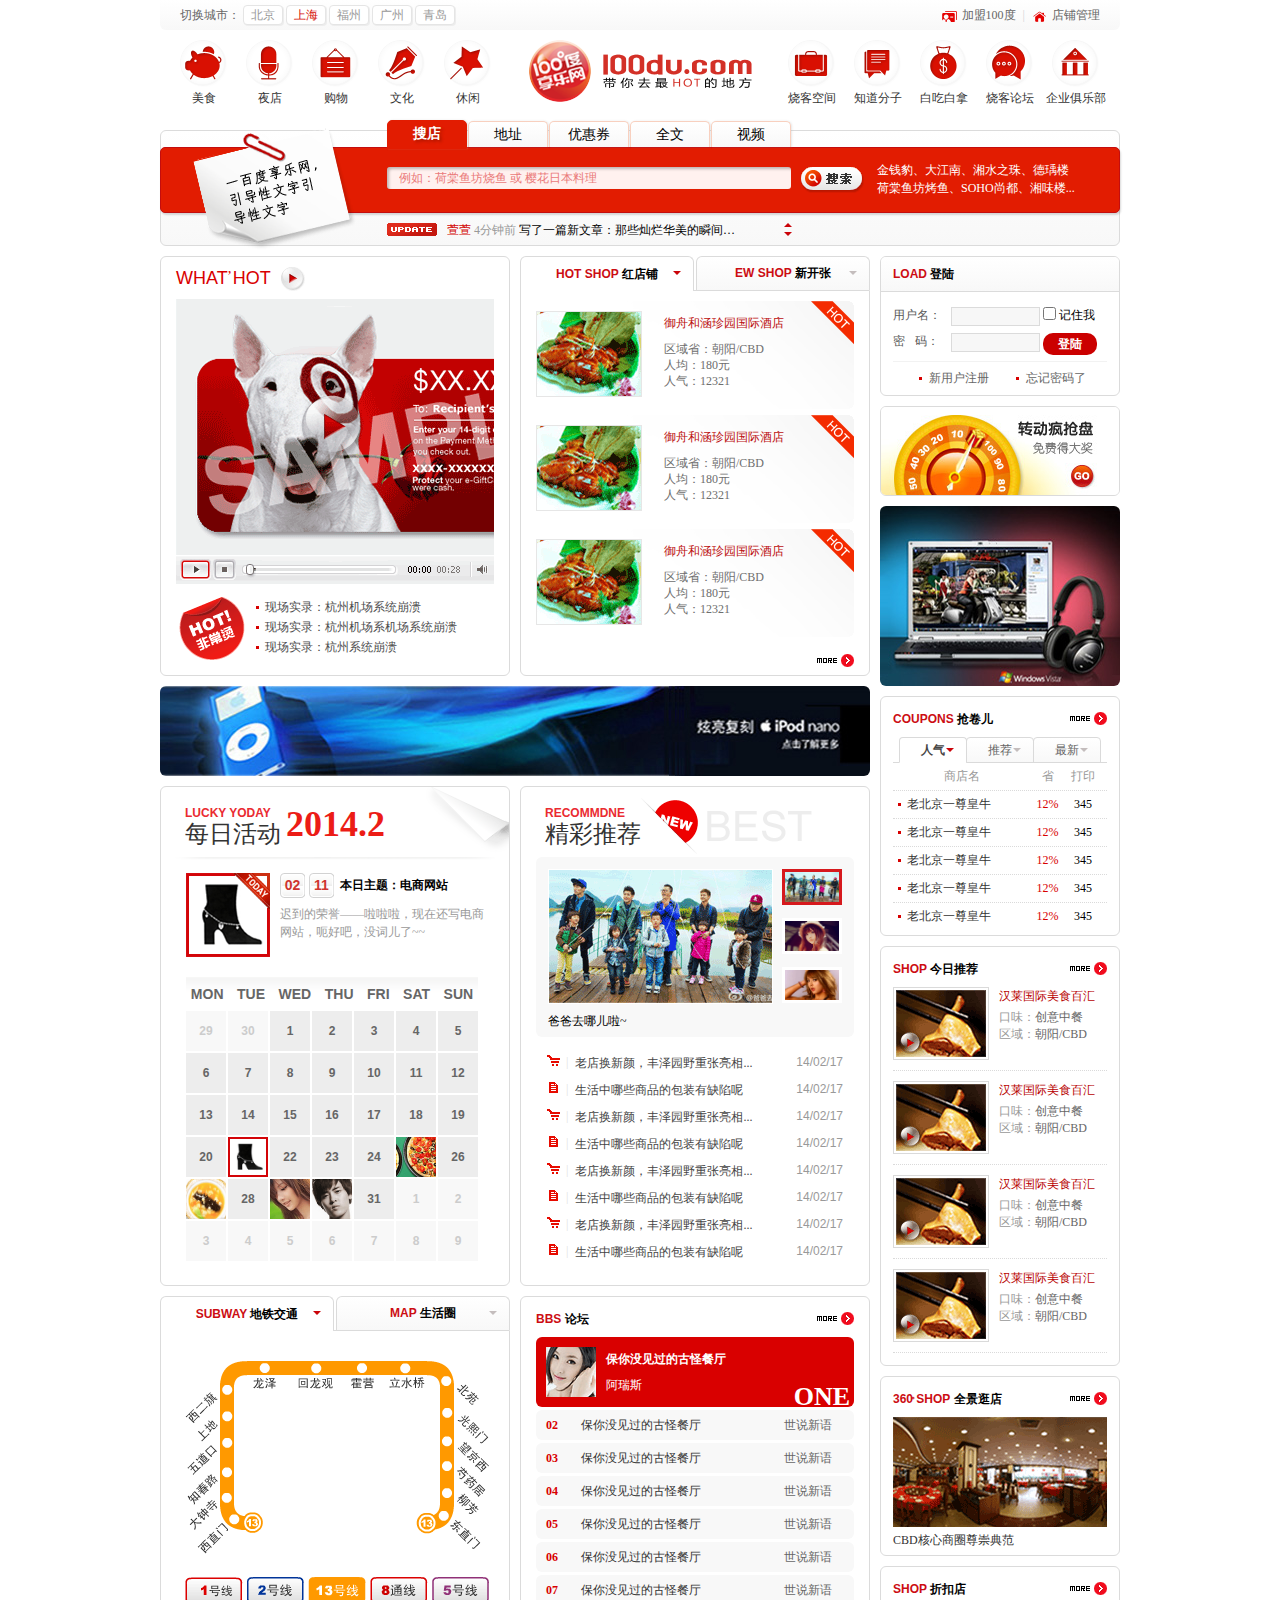
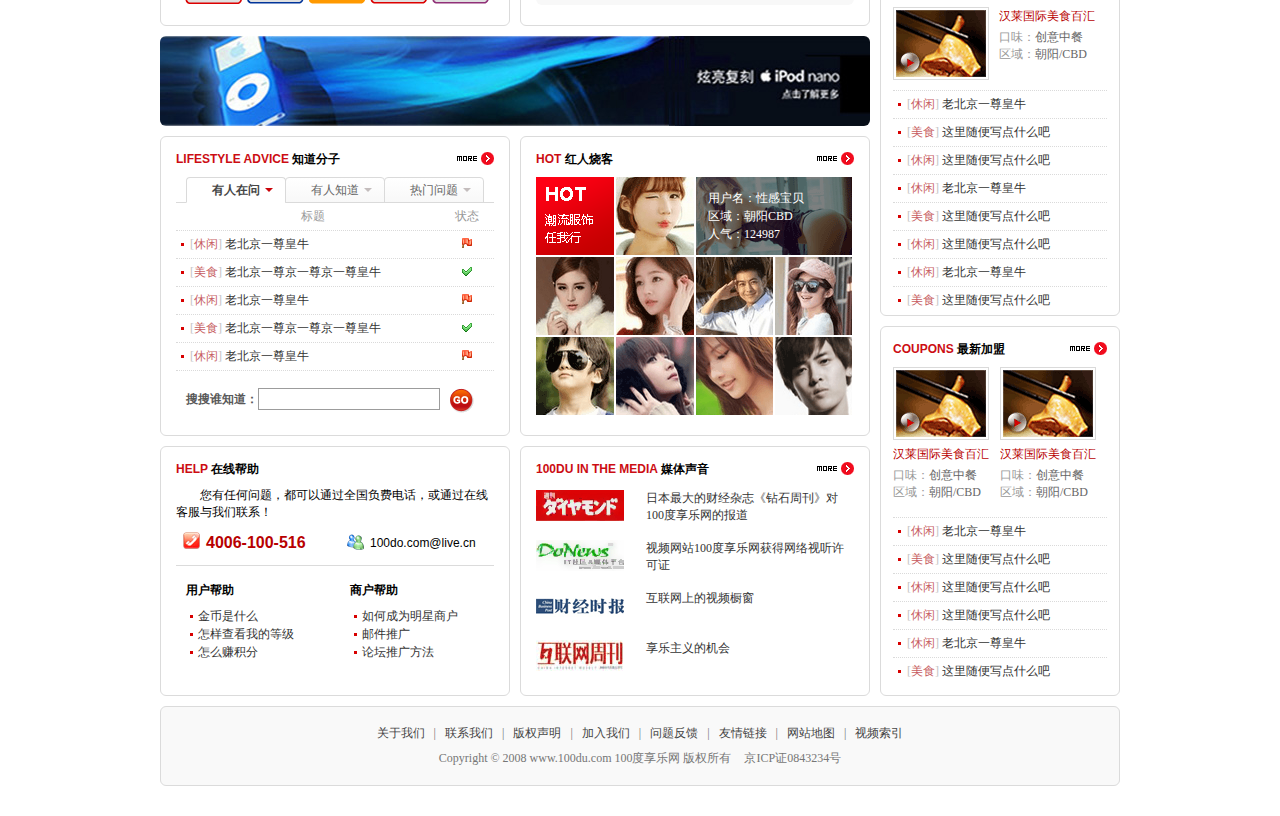
<file: index.html>
<!DOCTYPE HTML>
<html>
<head>
<meta charset="utf-8">
<link href="css/style.css" rel="stylesheet" />
<link href="img/100du.ico" rel="shortcut icon" />
<script src="js/jquery-1.11.0.min.js"></script>
<script src="js/tween.js"></script>
<script src="js/100du.js"></script>
</head>
<body>

<div id="header" class="gradient">
	<p class="city">
		切换城市：
		<a href="#">北京</a>
		<a href="#" class="active">上海</a>
		<a href="#">福州</a>
		<a href="#">广州</a>
		<a href="#">青岛</a>
	</p>
	<p class="link">
		<a href="#" class="ico1">加盟100度</a> |
		<a href="#" class="ico2">店铺管理</a>
	</p>
</div>

<div id="nav">
	<ul class="nav_1">
		<li><a class="bg1" href="#">美食</a></li>
		<li><a class="bg2" href="#">夜店</a></li>
		<li><a class="bg3" href="#">购物</a></li>
		<li><a class="bg4" href="#">文化</a></li>
		<li><a class="bg5" href="#">休闲</a></li>
	</ul>
	<h1 title="带你去最HOT的地方"><a href="#"><img src="img/logo.png" alt="100度享乐网" /></a></h1>
	<ul class="nav_2">
		<li><a class="bg6" href="#">烧客空间</a></li>
		<li><a class="bg7" href="#">知道分子</a></li>
		<li><a class="bg8" href="#">白吃白拿</a></li>
		<li><a class="bg9" href="#">烧客论坛</a></li>
		<li><a class="bg10" href="#">企业俱乐部</a></li>
	</ul>
</div>

<div id="search" class="gradient">

	<div class="bar">
		<ul class="menu" id="menu">
			<li class="active">搜店</li>
			<li class="gradient">地址</li>
			<li class="gradient">优惠券</li>
			<li class="gradient">全文</li>
			<li class="gradient">视频</li>
		</ul>
	</div>
	<div class="form">
		<form action="#">
			<input class="text" type="text" value="例如：……" />
			<input class="btn" type="submit" value="" />
		</form>
	</div>

	<p class="key_text"><a href="#">金钱豹</a>、<a href="#">大江南</a>、<a href="#">湘水之珠</a>、<a href="#">德瑀楼</a>
<a href="#">荷棠鱼坊烤鱼</a>、<a href="#">SOHO尚都</a>、<a href="#">湘味楼</a>...</p>

	<div class="img"></div>

	<div class="update">
		<div class="wrap">
			<ul>
				<!--<li><a href="#"><strong>萱萱</strong> <span>5分钟前</span> 写了一篇新文章：那些灿烂华美的瞬间…</a></li>-->
			</ul>
		</div>
		<a id="updateUpBtn" href="javascript:;" class="triangle_up"></a>
		<a id="updateDownBtn" href="javascript:;" class="triangle_down_red"></a>
	</div>
</div>

<div class="content clear">

	<div class="main fl">

		<div class="main_wrap clear">

			<div class="section fl">
				<h2 class="video_title">WHAT<sup>,</sup> HOT</h2>
				<div class="video"><img src="img/play_bg.gif" /></div>
				<ul class="video_list">
					<li><a href="#">现场实录：杭州机场系统崩溃</a></li>
					<li><a href="#">现场实录：杭州机场系机场系统崩溃</a></li>
					<li><a href="#">现场实录：杭州系统崩溃</a></li>
				</ul>
			</div>
		
			<div class="options fr">
				<ul class="nav tabNav1">
					<li class="active fl">
						<strong>HOT SHOP <span>红店铺</span></strong>
						<a href="javascript:;" class="triangle_down_red"></a>
					</li>
					<li class="gradient fr">
						<strong>EW SHOP <span>新开张</span></strong>
						<a href="javascript:;" class="triangle_down_gray"></a>
					</li>
				</ul>
				<div class="con">
				
					<div class="hot_list">
						<ul class="tabCon1">
							<li>
								<div class="img"><a href="#"><img src="img/content/hot_list_pic1.gif" alt="内容图片" /></a></div>
								<div class="text">
									<h3><a href="#">御舟和涵珍园国际酒店</a></h3>
									<p>
										区域省：朝阳/CBD<br />
										人均：180元<br />
										人气：12321
									</p>
								</div>
							</li>
							<li>
								<div class="img"><a href="#"><img src="img/content/hot_list_pic1.gif" alt="内容图片" /></a></div>
								<div class="text">
									<h3><a href="#">御舟和涵珍园国际酒店</a></h3>
									<p>
										区域省：朝阳/CBD<br />
										人均：180元<br />
										人气：12321
									</p>
								</div>
							</li>
							<li>
								<div class="img"><a href="#"><img src="img/content/hot_list_pic1.gif" alt="内容图片" /></a></div>
								<div class="text">
									<h3><a href="#">御舟和涵珍园国际酒店</a></h3>
									<p>
										区域省：朝阳/CBD<br />
										人均：180元<br />
										人气：12321
									</p>
								</div>
							</li>
						</ul>
						<ul class="tabCon1">
							<li>
								<div class="img"><a href="#"><img src="img/content/hot_list_pic2.gif" alt="内容图片" /></a></div>
								<div class="text">
									<h3><a href="#">朝阳和涵珍园</a></h3>
									<p>
										区域省：朝阳/CBD<br />
										人均：180元<br />
										人气：12321
									</p>
								</div>
							</li>
							<li>
								<div class="img"><a href="#"><img src="img/content/hot_list_pic2.gif" alt="内容图片" /></a></div>
								<div class="text">
									<h3><a href="#">朝阳和涵珍园</a></h3>
									<p>
										区域省：朝阳/CBD<br />
										人均：180元<br />
										人气：12321
									</p>
								</div>
							</li>
							<li>
								<div class="img"><a href="#"><img src="img/content/hot_list_pic2.gif" alt="内容图片" /></a></div>
								<div class="text">
									<h3><a href="#">朝阳和涵珍园</a></h3>
									<p>
										区域省：朝阳/CBD<br />
										人均：180元<br />
										人气：12321
									</p>
								</div>
							</li>
						</ul>
						<a class="more" href="#" title="更多"><img src="img/more.gif" alt="更多" /></a>
					</div>
				</div>
			</div>
		
		</div>
		
		<div class="main_ad"><a href="#"><img src="img/ad/ad1.jpg" /></a></div>
		
		<div class="main_wrap clear">
			
			<div class="activity">
				
				<h2 class="new_title">
					<strong>LUCKY YODAY</strong>
					<span>每日活动</span>
					<em>2014.2</em>
				</h2>
				
				<div class="con">
					<div class="info clear">
						<div class="img">
							<span class="mask"></span>
							<img src="img/content/today1.gif" alt="内容" />
						</div>
						<div class="text">
							<h3>
								<em>02</em>
								<em>11</em>
								<span>本日主题：电商网站</span>
							</h3>
							<p>迟到的荣誉——啦啦啦，现在还写电商网站，呃好吧，没词儿了~~</p>
						</div>
					</div>
					<div class="calendar">
						<h3>
							<span>MON</span>
							<span>TUE</span>
							<span>WED</span>
							<span>THU</span>
							<span>FRI</span>
							<span>SAT</span>
							<span>SUN</span>
						</h3>
						<ol>
							<li class="normal">29</li>
							<li class="normal">30</li>
							<li>1</li>
							<li>2</li>
							<li>3</li>
							<li>4</li>
							<li>5</li>
							<li>6</li>
							<li>7</li>
							<li>8</li>
							<li>9</li>
							<li>10</li>
							<li>11</li>
							<li>12</li>
							<li>13</li>
							<li>14</li>
							<li>15</li>
							<li>16</li>
							<li>17</li>
							<li>18</li>
							<li>19</li>
							<li>20</li>
							<li>21<img class="active" src="img/content/today1.gif" alt="" /></li>
							<li>22</li>
							<li>23</li>
							<li>24</li>
							<li>25<img class="img" info="迟到的荣誉——啦啦啦，现在还写电商网站，呃好吧，没词儿了~~" src="img/content/today2.gif" alt="" /></li>
							<li>26</li>
							<li>27<img class="img" info="这似乎是海参配燕窝，好味道~" src="img/content/hot_list_pic2.gif" alt="" /></li>
							<li>28</li>
							<li>29<img class="img" info="气质美女，陪谁去过明天的情人节？" src="img/content/hot10.gif" alt="" /></li>
							<li>30<img class="img" info="帅哥是谁？陪谁去过情人节？" src="img/content/hot11.gif" alt="" /></li>
							<li>31</li>
							<li class="normal">1</li>
							<li class="normal">2</li>
							<li class="normal">3</li>
							<li class="normal">4</li>
							<li class="normal">5</li>
							<li class="normal">6</li>
							<li class="normal">7</li>
							<li class="normal">8</li>
							<li class="normal">9</li>
						</ol>
						
						<div class="today_info">
							<img src="img/content/today2.gif" alt="" />
							<div class="text">
								<h4><strong>SAT</strong> 本日主题</h4>
								<p>迟到的荣誉——啦啦啦，现在还写电商网站，呃好吧，没词儿了~~</p>
							</div>
							<span></span>
						</div>
					</div>
				</div>
				
			</div>
		
			<div class="recommend">
				
				<h2 class="new_title">
					<strong>RECOMMDNE</strong>
					<span>精彩推荐</span>
				</h2>
				
				<div class="pic" id="fade">
					<ul>
						<li><a href="#/"><img src="img/content/img1.gif" /></a></li>
						<li><a href="#/#curriculum"><img src="img/content/img2.gif" /></a></li>
						<li><a href="#/#about"><img src="img/content/img3.gif" /></a></li>
					</ul>
					<ol>
						<li class="active"><a href="javascript:;"><img src="img/content/img1.gif" /></a></li>
						<li><a href="javascript:;"><img src="img/content/img2.gif" /></a></li>
						<li><a href="javascript:;"><img src="img/content/img3.gif" /></a></li>
					</ol>
					<p>爸爸去哪儿啦~</p>
				</div>
			
				<ul class="list">
					<li>
						<em><img src="img/content/recommend_list_ico1.gif" /> |</em>
						<a href="#">老店换新颜，丰泽园野重张亮相...</a>
						<span>14/02/17</span>
					</li>
					<li>
						<em><img src="img/content/recommend_list_ico2.gif" /> |</em>
						<a href="#">生活中哪些商品的包装有缺陷呢</a>
						<span>14/02/17</span>
					</li>
					<li>
						<em><img src="img/content/recommend_list_ico1.gif" /> |</em>
						<a href="#">老店换新颜，丰泽园野重张亮相...</a>
						<span>14/02/17</span>
					</li>
					<li>
						<em><img src="img/content/recommend_list_ico2.gif" /> |</em>
						<a href="#">生活中哪些商品的包装有缺陷呢</a>
						<span>14/02/17</span>
					</li>
					<li>
						<em><img src="img/content/recommend_list_ico1.gif" /> |</em>
						<a href="#">老店换新颜，丰泽园野重张亮相...</a>
						<span>14/02/17</span>
					</li>
					<li>
						<em><img src="img/content/recommend_list_ico2.gif" /> |</em>
						<a href="#">生活中哪些商品的包装有缺陷呢</a>
						<span>14/02/17</span>
					</li>
					<li>
						<em><img src="img/content/recommend_list_ico1.gif" /> |</em>
						<a href="#">老店换新颜，丰泽园野重张亮相...</a>
						<span>14/02/17</span>
					</li>
					<li>
						<em><img src="img/content/recommend_list_ico2.gif" /> |</em>
						<a href="#">生活中哪些商品的包装有缺陷呢</a>
						<span>14/02/17</span>
					</li>
				</ul>
			
			</div>
		
		</div>
		
		<div class="main_wrap clear">
	
			<div class="options fl">
				<ul class="nav tabNav2">
					<li class="active fl">
						<strong>SUBWAY <span>地铁交通</span></strong>
						<a href="javascript:;" class="triangle_down_red"></a>
					</li>
					<li class="gradient fr">
						<strong>MAP <span>生活圈</span></strong>
						<a href="javascript:;" class="triangle_down_gray"></a>
					</li>
				</ul>
				<div class="con">
					<img class="tabCon2" src="img/content/123.gif" />
					<img class="tabCon2" src="img/content/456.jpg" />
				</div>
			</div>
		
			<div class="section fr">
				<div class="bbs">
					<h2 class="main_title">
						<strong>BBS <span>论坛</span></strong>
						<a href="#" title="更多"><img src="img/more.gif" alt="更多" /></a>
					</h2>
					<ol>
						<li class="active">
							<strong>01</strong>
							<img src="img/content/bbs_img1.gif" alt="" />
							<a href="#">保你没见过的古怪餐厅</a>
							<span>阿瑞斯</span>
							<em>ONE</em>
							<b>世说新语</b>
						</li>
						<li>
							<strong>02</strong>
							<img src="img/content/bbs_img1.gif" alt="" />
							<a href="#">保你没见过的古怪餐厅</a>
							<span>阿瑞斯</span>
							<em>TWO</em>
							<b>世说新语</b>
						</li>
						<li>
							<strong>03</strong>
							<img src="img/content/bbs_img1.gif" alt="" />
							<a href="#">保你没见过的古怪餐厅</a>
							<span>阿瑞斯</span>
							<em>THREE</em>
							<b>世说新语</b>
						</li>
						<li>
							<strong>04</strong>
							<img src="img/content/bbs_img1.gif" alt="" />
							<a href="#">保你没见过的古怪餐厅</a>
							<span>阿瑞斯</span>
							<em>FOUR</em>
							<b>世说新语</b>
						</li>
						<li>
							<strong>05</strong>
							<img src="img/content/bbs_img1.gif" alt="" />
							<a href="#">保你没见过的古怪餐厅</a>
							<span>阿瑞斯</span>
							<em>FIVE</em>
							<b>世说新语</b>
						</li>
						<li>
							<strong>06</strong>
							<img src="img/content/bbs_img1.gif" alt="" />
							<a href="#">保你没见过的古怪餐厅</a>
							<span>阿瑞斯</span>
							<em>SIX</em>
							<b>世说新语</b>
						</li>
						<li>
							<strong>07</strong>
							<img src="img/content/bbs_img1.gif" alt="" />
							<a href="#">保你没见过的古怪餐厅</a>
							<span>阿瑞斯</span>
							<em>SEVENT</em>
							<b>世说新语</b>
						</li>
					</ol>
				</div>
			</div>
		
		</div>
		
		<div class="main_ad"><a href="#"><img src="img/ad/ad1.jpg" /></a></div>
		
		<div class="main_wrap clear">
	
			<div class="section fl">
				<h2 class="main_title">
					<strong>LIFESTYLE ADVICE <span>知道分子</span></strong>
					<a href="#" title="更多"><img src="img/more.gif" alt="更多" /></a>
				</h2>
				
				<div class="tab">
					<ul class="tabNav3">
						<li class="active">
							有人在问
							<a href="javascript:;" class="triangle_down_red"></a>
						</li>
						<li class="gradient">
							有人知道
							<a href="javascript:;" class="triangle_down_gray"></a>
						</li>
						<li class="gradient">
							热门问题
							<a href="javascript:;" class="triangle_down_gray"></a>
						</li>
					</ul>
				</div>
				
				<ul class="list_section tabCon3">
					<li class="title">
						<span class="col1">标题</span>
						<span class="col2">状态</span>
					</li>
					<li>
						<span class="col1">
							<a href="#"><em>[<span>休闲</span>]</em> 老北京一尊皇牛</a>
						</span>
						<span class="col2"><img src="img/ico1.gif" alt="" /></span>
					</li>
					<li>
						<span class="col1">
							<a href="#"><em>[<span>美食</span>]</em> 老北京一尊京一尊京一尊皇牛</a>
						</span>
						<span class="col2"><img src="img/ico2.gif" alt="" /></span>
					</li>
					<li>
						<span class="col1">
							<a href="#"><em>[<span>休闲</span>]</em> 老北京一尊皇牛</a>
						</span>
						<span class="col2"><img src="img/ico1.gif" alt="" /></span>
					</li>
					<li>
						<span class="col1">
							<a href="#"><em>[<span>美食</span>]</em> 老北京一尊京一尊京一尊皇牛</a>
						</span>
						<span class="col2"><img src="img/ico2.gif" alt="" /></span>
					</li>
					<li>
						<span class="col1">
							<a href="#"><em>[<span>休闲</span>]</em> 老北京一尊皇牛</a>
						</span>
						<span class="col2"><img src="img/ico1.gif" alt="" /></span>
					</li>
				</ul>
				<ul class="list_section tabCon3">
					<li class="title">
						<span class="col1">标题</span>
						<span class="col2">状态</span>
					</li>
					<li>
						<span class="col1">
							<a href="#"><em>[<span>休闲</span>]</em> 一尊皇牛老北京</a>
						</span>
						<span class="col2"><img src="img/ico1.gif" alt="" /></span>
					</li>
					<li>
						<span class="col1">
							<a href="#"><em>[<span>美食</span>]</em> 老北京一尊京一尊京一尊皇牛</a>
						</span>
						<span class="col2"><img src="img/ico2.gif" alt="" /></span>
					</li>
					<li>
						<span class="col1">
							<a href="#"><em>[<span>休闲</span>]</em> 一尊皇牛老北京</a>
						</span>
						<span class="col2"><img src="img/ico1.gif" alt="" /></span>
					</li>
					<li>
						<span class="col1">
							<a href="#"><em>[<span>美食</span>]</em> 老北京一尊京一尊京一尊皇牛</a>
						</span>
						<span class="col2"><img src="img/ico2.gif" alt="" /></span>
					</li>
					<li>
						<span class="col1">
							<a href="#"><em>[<span>休闲</span>]</em> 一尊皇牛老北京</a>
						</span>
						<span class="col2"><img src="img/ico1.gif" alt="" /></span>
					</li>
				</ul>
				<ul class="list_section tabCon3">
					<li class="title">
						<span class="col1">标题</span>
						<span class="col2">状态</span>
					</li>
					<li>
						<span class="col1">
							<a href="#"><em>[<span>休闲</span>]</em> 皇牛一尊老北京</a>
						</span>
						<span class="col2"><img src="img/ico1.gif" alt="" /></span>
					</li>
					<li>
						<span class="col1">
							<a href="#"><em>[<span>美食</span>]</em> 皇牛一尊老北京</a>
						</span>
						<span class="col2"><img src="img/ico2.gif" alt="" /></span>
					</li>
					<li>
						<span class="col1">
							<a href="#"><em>[<span>休闲</span>]</em> 皇牛一尊老北京</a>
						</span>
						<span class="col2"><img src="img/ico1.gif" alt="" /></span>
					</li>
					<li>
						<span class="col1">
							<a href="#"><em>[<span>美食</span>]</em> 皇牛一尊老北京</a>
						</span>
						<span class="col2"><img src="img/ico2.gif" alt="" /></span>
					</li>
					<li>
						<span class="col1">
							<a href="#"><em>[<span>休闲</span>]</em> 老北京一尊皇牛</a>
						</span>
						<span class="col2"><img src="img/ico1.gif" alt="" /></span>
					</li>
				</ul>
				
				<div class="soso">
					<form action="#">
						<strong>搜搜谁知道：</strong>
						<input class="text" type="text" />
						<input class="btn" type="submit" value="" />
					</form>
				</div>
				
			</div>
		
			<div class="section fr">
				<h2 class="main_title">
					<strong>HOT <span>红人烧客</span></strong>
					<a href="#" title="更多"><img src="img/more.gif" alt="更多" /></a>
				</h2>
				<div class="hot_area">
					<ul>
						<li><img src="img/content/hot1.gif" alt="" /></li>
						<li><img src="img/content/hot2.gif" alt="" /></li>
						<li class="area1">
							<p>
								用户名：性感宝贝<br />
								区域：朝阳CBD<br />
								人气：124987
							</p>
							<img src="img/content/hot3.gif" alt="" />
						</li>
						<li><img src="img/content/hot4.gif" alt="" /></li>
						<li><img src="img/content/hot5.gif" alt="" /></li>
						<li class="area2"><img src="img/content/hot6.gif" alt="" /></li>
						<li class="area2"><img src="img/content/hot7.gif" alt="" /></li>
						<li><img src="img/content/hot8.gif" alt="" /></li>
						<li><img src="img/content/hot9.gif" alt="" /></li>
						<li class="area2"><img src="img/content/hot10.gif" alt="" /></li>
						<li class="area2"><img src="img/content/hot11.gif" alt="" /></li>
					</ul>
				</div>
			</div>
		
		</div>
		
		<div class="main_wrap clear">
	
			<div class="section fl">
				<h2 class="main_title">
					<strong>HELP <span>在线帮助</span></strong>
				</h2>
				<div class="help">
					<p>您有任何问题，都可以通过全国负费电话，或通过在线客服与我们联系！</p>
					<ul>
						<li class="phone fl">4006-100-516</li>
						<li class="msn fr">100do.com@live.cn</li>
					</ul>
					<dl class="fl">
						<dt>用户帮助</dt>
						<dd><a href="#">金币是什么</a></dd>
						<dd><a href="#">怎样查看我的等级</a></dd>
						<dd><a href="#">怎么赚积分</a></dd>
					</dl>
					<dl class="fr">
						<dt>商户帮助</dt>
						<dd><a href="#">如何成为明星商户</a></dd>
						<dd><a href="#">邮件推广</a></dd>
						<dd><a href="#">论坛推广方法</a></dd>
					</dl>
				</div>
			</div>
		
			<div class="section fr">
				<h2 class="main_title">
					<strong>100DU IN THE MEDIA <span>媒体声音</span></strong>
					<a href="#" title="更多"><img src="img/more.gif" alt="更多" /></a>
				</h2>
				<ul class="media">
					<li>
						<a href="#"><img src="img/content/media1.gif" alt="1" /></a>
						<p>日本最大的财经杂志《钻石周刊》对100度享乐网的报道</p>
					</li>
					<li>
						<a href="#"><img src="img/content/media2.gif" alt="2" /></a>
						<p>视频网站100度享乐网获得网络视听许可证</p>
					</li>
					<li>
						<a href="#"><img src="img/content/media3.gif" alt="3" /></a>
						<p>互联网上的视频橱窗</p>
					</li>
					<li>
						<a href="#"><img src="img/content/media4.gif" alt="4" /></a>
						<p>享乐主义的机会</p>
					</li>
				</ul>
			</div>
		
		</div>
	
	</div>
	
	<div class="side fr">

		<div class="login">
			<h2 class="gradient"><em>LOAD </em>登陆</h2>
			<div class="form">
				<form action="#">
				<ul>
					<li>
						<span>用户名：</span>
						<input class="text" type="text" />
						<label>
							<input type="checkbox" />
							<strong>记住我</strong>
						</label>
					</li>
					<li>
						<span>密 码：</span>
						<input class="text" type="password" />
						<input class="btn" type="submit" value="登陆" />
					</li>
				</ul>
				</form>
			</div>
			<p>
				<a href="#">新用户注册</a>
				<a href="#">忘记密码了</a>
			</p>
		</div>
		
		<div class="ad_border"><a href="#"><img src="img/ad/ad2.jpg" /></a></div>

		<div class="side_ad"><a href="#"><img src="img/ad/ad3.jpg" /></a></div>
		
		<div class="side_section">
			<h2 class="main_title">
				<strong>COUPONS <span>抢卷儿</span></strong>
				<a href="#" title="更多"><img src="img/more.gif" alt="更多" /></a>
			</h2>
			
			<div class="wrap_section1">	
				<div class="tab">
					<ul class="tabNav4">
						<li class="active">
							人气
							<a href="javascript:;" class="triangle_down_red"></a>
						</li>
						<li class="gradient">
							推荐
							<a href="javascript:;" class="triangle_down_gray"></a>
						</li>
						<li class="gradient">
							最新
							<a href="javascript:;" class="triangle_down_gray"></a>
						</li>
					</ul>
				</div>
				<ul class="list_section tabCon4">
					<li class="title">
						<span class="col1">商店名</span>
						<span class="col2">省</span>
						<span class="col3">打印</span>
					</li>
					<li>
						<span class="col1"><a href="#">老北京一尊皇牛</a></span>
						<span class="col2 color">12%</span>
						<span class="col3">345</span>
					</li>
					<li>
						<span class="col1"><a href="#">老北京一尊皇牛</a></span>
						<span class="col2 color">12%</span>
						<span class="col3">345</span>
					</li>
					<li>
						<span class="col1"><a href="#">老北京一尊皇牛</a></span>
						<span class="col2 color">12%</span>
						<span class="col3">345</span>
					</li>
					<li>
						<span class="col1"><a href="#">老北京一尊皇牛</a></span>
						<span class="col2 color">12%</span>
						<span class="col3">345</span>
					</li>
					<li>
						<span class="col1"><a href="#">老北京一尊皇牛</a></span>
						<span class="col2 color">12%</span>
						<span class="col3">345</span>
					</li>
				</ul>
				<ul class="list_section tabCon4">
					<li class="title">
						<span class="col1">商店名</span>
						<span class="col2">省</span>
						<span class="col3">打印</span>
					</li>
					<li>
						<span class="col1"><a href="#">一尊皇牛老北京</a></span>
						<span class="col2 color">12%</span>
						<span class="col3">345</span>
					</li>
					<li>
						<span class="col1"><a href="#">一尊皇牛老北京</a></span>
						<span class="col2 color">12%</span>
						<span class="col3">345</span>
					</li>
					<li>
						<span class="col1"><a href="#">一尊皇牛老北京</a></span>
						<span class="col2 color">12%</span>
						<span class="col3">345</span>
					</li>
					<li>
						<span class="col1"><a href="#">一尊皇牛老北京</a></span>
						<span class="col2 color">12%</span>
						<span class="col3">345</span>
					</li>
					<li>
						<span class="col1"><a href="#">一尊皇牛老北京</a></span>
						<span class="col2 color">12%</span>
						<span class="col3">345</span>
					</li>
				</ul>
				<ul class="list_section tabCon4">
					<li class="title">
						<span class="col1">商店名</span>
						<span class="col2">省</span>
						<span class="col3">打印</span>
					</li>
					<li>
						<span class="col1"><a href="#">皇牛老北京一尊</a></span>
						<span class="col2 color">12%</span>
						<span class="col3">345</span>
					</li>
					<li>
						<span class="col1"><a href="#">皇牛老北京一尊</a></span>
						<span class="col2 color">12%</span>
						<span class="col3">345</span>
					</li>
					<li>
						<span class="col1"><a href="#">皇牛老北京一尊</a></span>
						<span class="col2 color">12%</span>
						<span class="col3">345</span>
					</li>
					<li>
						<span class="col1"><a href="#">皇牛老北京一尊</a></span>
						<span class="col2 color">12%</span>
						<span class="col3">345</span>
					</li>
					<li>
						<span class="col1"><a href="#">皇牛老北京一尊</a></span>
						<span class="col2 color">12%</span>
						<span class="col3">345</span>
					</li>
				</ul>
			</div>
		</div>
		
		<div class="side_section">
			<h2 class="main_title">
				<strong>SHOP <span>今日推荐</span></strong>
				<a href="#" title="更多"><img src="img/more.gif" alt="更多" /></a>
			</h2>
			
			<div class="wrap_section2">
				
				<ul class="pic_list">
					<li>
						<div class="img fl"><a href="#"><img src="img/content/pic1.gif" alt="内容图片" /></a></div>
						<div class="text fr">
							<h3><a href="#">汉莱国际美食百汇</a></h3>
							<p>
								口味：<a href="#">创意中餐</a><br />
								区域：<a href="#">朝阳/CBD</a>
							</p>
						</div>
					</li>
					<li>
						<div class="img fl"><a href="#"><img src="img/content/pic1.gif" alt="内容图片" /></a></div>
						<div class="text fr">
							<h3><a href="#">汉莱国际美食百汇</a></h3>
							<p>
								口味：<a href="#">创意中餐</a><br />
								区域：<a href="#">朝阳/CBD</a>
							</p>
						</div>
					</li>
					<li>
						<div class="img fl"><a href="#"><img src="img/content/pic1.gif" alt="内容图片" /></a></div>
						<div class="text fr">
							<h3><a href="#">汉莱国际美食百汇</a></h3>
							<p>
								口味：<a href="#">创意中餐</a><br />
								区域：<a href="#">朝阳/CBD</a>
							</p>
						</div>
					</li>
					<li>
						<div class="img fl"><a href="#"><img src="img/content/pic1.gif" alt="内容图片" /></a></div>
						<div class="text fr">
							<h3><a href="#">汉莱国际美食百汇</a></h3>
							<p>
								口味：<a href="#">创意中餐</a><br />
								区域：<a href="#">朝阳/CBD</a>
							</p>
						</div>
					</li>
				</ul>
				
			</div>
		</div>
		
		<div class="side_section">
			<h2 class="main_title">
				<strong>360<sup>。</sup> SHOP <span>全景逛店</span></strong>
				<a href="#" title="更多"><img src="img/more.gif" alt="更多" /></a>
			</h2>
			<div class="panoramic">
				<a href="#">
					<img src="img/content/360.gif" alt="" />
					<span>CBD核心商圈尊崇典范</span>
				</a>
			</div>
		</div>
		
		<div class="side_section">
			<h2 class="main_title">
				<strong>SHOP <span>折扣店</span></strong>
				<a href="#" title="更多"><img src="img/more.gif" alt="更多" /></a>
			</h2>

			<div class="wrap_section3">
				<ul class="pic_list">
					<li>
						<div class="img fl"><a href="#"><img src="img/content/pic1.gif" alt="内容图片" /></a></div>
						<div class="text fr">
							<h3><a href="#">汉莱国际美食百汇</a></h3>
							<p>
								口味：<a href="#">创意中餐</a><br />
								区域：<a href="#">朝阳/CBD</a>
							</p>
						</div>
					</li>
				</ul>
			
				<ul class="list_section">
					<li><a href="#"><em>[<span>休闲</span>]</em> 老北京一尊皇牛</a></li>
					<li><a href="#"><em>[<span>美食</span>]</em> 这里随便写点什么吧</a></li>
					<li><a href="#"><em>[<span>休闲</span>]</em> 这里随便写点什么吧</a></li>
					<li><a href="#"><em>[<span>休闲</span>]</em> 老北京一尊皇牛</a></li>
					<li><a href="#"><em>[<span>美食</span>]</em> 这里随便写点什么吧</a></li>
					<li><a href="#"><em>[<span>休闲</span>]</em> 这里随便写点什么吧</a></li>
					<li><a href="#"><em>[<span>休闲</span>]</em> 老北京一尊皇牛</a></li>
					<li><a href="#"><em>[<span>美食</span>]</em> 这里随便写点什么吧</a></li>
				</ul>
			</div>
		</div>
		
		<div class="side_section">
			<h2 class="main_title">
				<strong>COUPONS <span>最新加盟</span></strong>
				<a href="#" title="更多"><img src="img/more.gif" alt="更多" /></a>
			</h2>
			
			<div class="wrap_section4">
			
				<ul class="pic_list">
					<li>
						<div class="img"><a href="#"><img src="img/content/pic1.gif" alt="内容图片" /></a></div>
						<div class="text">
							<h3><a href="#">汉莱国际美食百汇</a></h3>
							<p>
								口味：<a href="#">创意中餐</a><br />
								区域：<a href="#">朝阳/CBD</a>
							</p>
						</div>
					</li>
					<li>
						<div class="img"><a href="#"><img src="img/content/pic1.gif" alt="内容图片" /></a></div>
						<div class="text">
							<h3><a href="#">汉莱国际美食百汇</a></h3>
							<p>
								口味：<a href="#">创意中餐</a><br />
								区域：<a href="#">朝阳/CBD</a>
							</p>
						</div>
					</li>
				</ul>
			
				<ul class="list_section">
					<li><a href="#"><em>[<span>休闲</span>]</em> 老北京一尊皇牛</a></li>
					<li><a href="#"><em>[<span>美食</span>]</em> 这里随便写点什么吧</a></li>
					<li><a href="#"><em>[<span>休闲</span>]</em> 这里随便写点什么吧</a></li>
					<li><a href="#"><em>[<span>休闲</span>]</em> 这里随便写点什么吧</a></li>
					<li><a href="#"><em>[<span>休闲</span>]</em> 老北京一尊皇牛</a></li>
					<li><a href="#"><em>[<span>美食</span>]</em> 这里随便写点什么吧</a></li>
				</ul>
			
			</div>
		</div>
	
	</div>

</div>

<div id="footer">
	<a href="#">关于我们</a> |
	<a href="#">联系我们</a> |
	<a href="#">版权声明</a> |
	<a href="#">加入我们</a> |
	<a href="#">问题反馈</a> |
	<a href="#">友情链接</a> |
	<a href="#">网站地图</a> |
	<a href="#">视频索引</a><br />
	Copyright &copy; 2008 www.100du.com 100度享乐网 版权所有 <span>京ICP证0843234号</span>
</div>

</body>
</html>
</file>
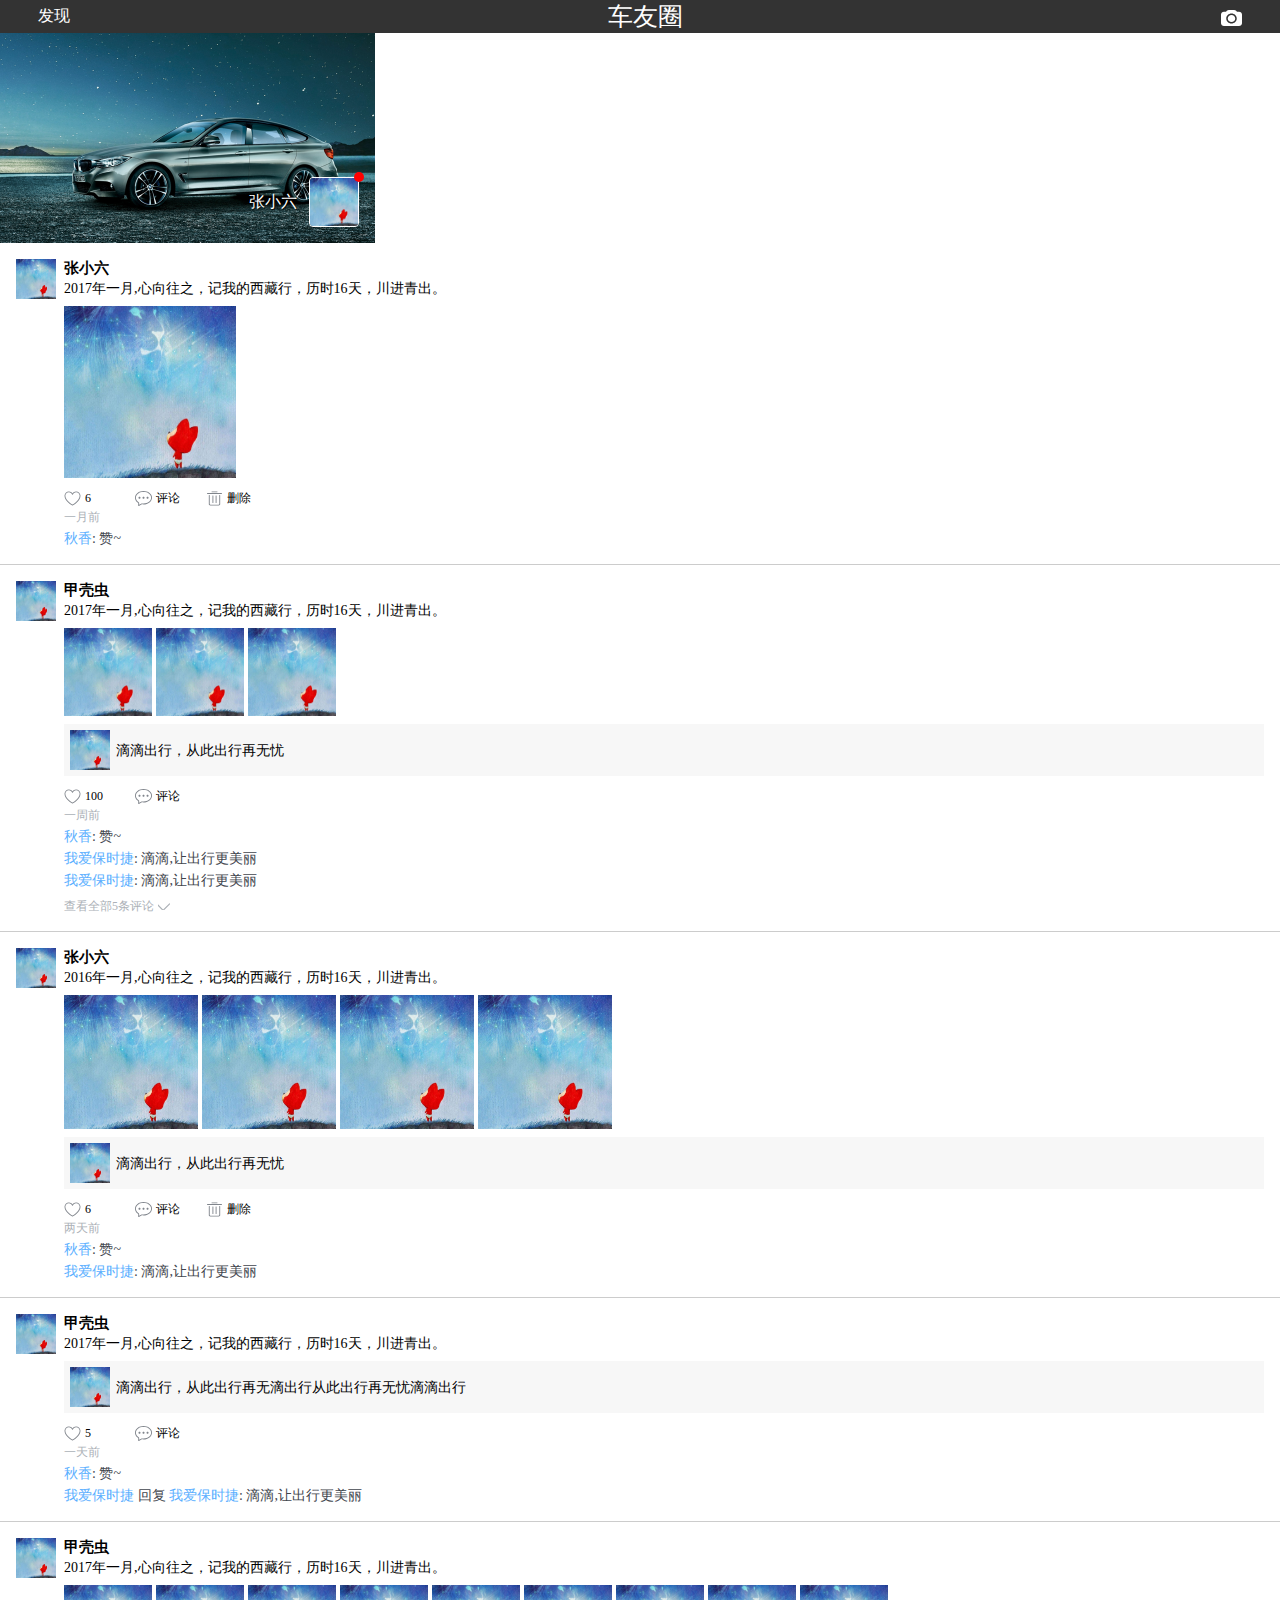
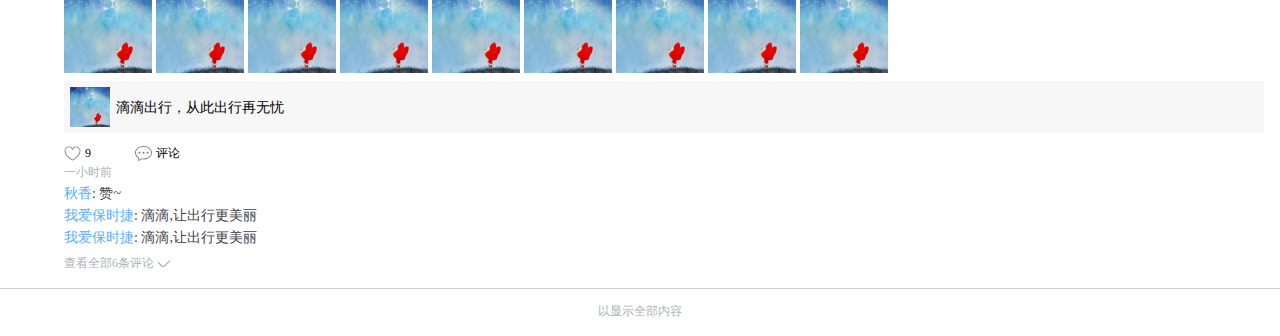
<file: car/index.html>
<!DOCTYPE html>
<html lang="en">
<head>
	<meta charset="UTF-8">
	<title>车友圈</title>
	<meta name="viewport" content="width=375,user-scalable=no" />
	<link href="css/index.css" rel="stylesheet"/>
	<script type="text/javascript" src="js/jquery-1.11.0.min.js"></script>
	<script src="js/index.js"></script>		
</head>
<body>
	<header>
		<span>发现</span><span>车友圈</span><span><img src="img/friendcircle-camera.svg" alt=""></span>
	</header>
	<main id="main"></main>
	<footer><p>以显示全部内容</p></footer>
</body>
</html>
</file>
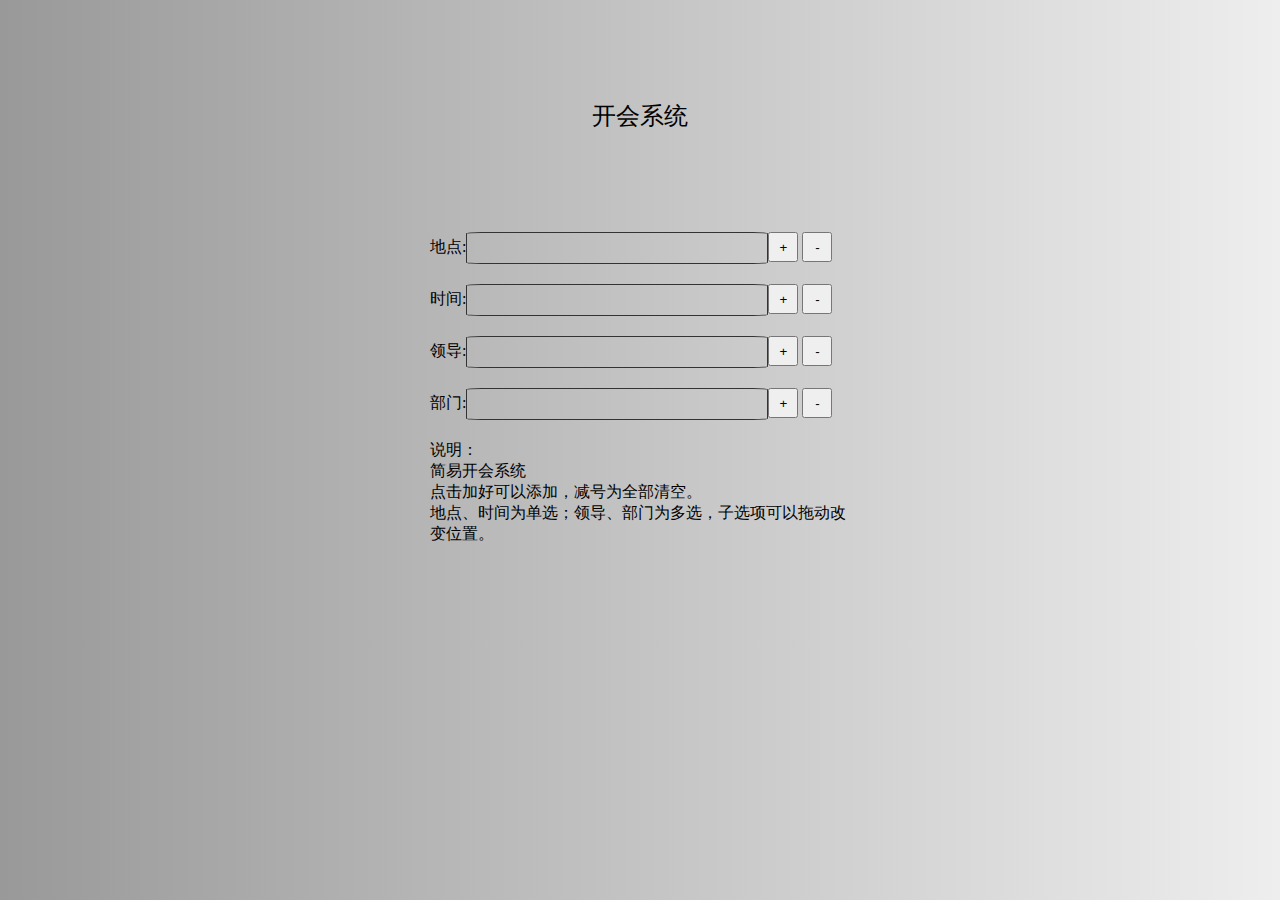
<file: kaihui.html>
<!DOCTYPE HTML>
<html>
<head>
<meta http-equiv="Content-Type" content="text/html; charset=utf-8">
<title>无标题文档</title>
<style>
body{background: linear-gradient(to right,#999, #eee)}
*{ margin:0; padding:0;}
li{ list-style:none;}
h2{text-align: center;margin-bottom: 100px;font-weight: normal;}
.writeText{ width:300px; min-height:30px; border:1px solid #333; border-radius:5%; float:left; cursor:no-drop;}
.writeText span{ float:left; position:relative; line-height:30px; padding:0 10px; cursor:default;}
.writeText em{ width:13px; height:13px; background:url(images/delete.png) no-repeat; position:absolute; right:0; top:0; cursor:pointer;opacity: 0.7}
label{ float:left; line-height:30px;}
.btn{ width:30px; height:30px; cursor:pointer;}
.set{ margin-bottom:20px; position:relative;}
.popupMenu{ width:200px; max-height:400px; border:1px #000 solid; position:absolute; left:370px; top:0; background:#e0e0e0; z-index:100; overflow-x:auto; overflow-x:hidden; display:none;}
.popupMenu ul{ width:200px;}
.popupMenu ul li{ padding:5px; cursor:pointer;}
.popupMenu ul span.cur{ background:rgb(144, 144, 144); color:white;}
.popupMenu ul span:hover{ background:rgb(144, 144, 144); color:white;}

#div1{ width:420px; margin:0 auto; padding:100px 0;}
</style>
<script src="js/jquery-1.11.0.min.js"></script>
<script>
$(function(){

	function popup(id,type,data){
		
		var $popup = $('#popup_'+id);
		var $main = $('#main_'+id);
		bindAddBtn();
		
		$(document).off().on('click',function(){
			closePopup();
		});
		$('#custom_'+id).off().on('click',function(){
			return false;
		});
		
		bindRemoveText();
		bindRemoveBtn();
		
		if(type == 2){
			textDrag();
		}
		
		//共用的 : 显示弹窗按钮操作
		function bindAddBtn(){
			$('#add_'+id).on('click',function(){
				closePopup();
				if(type == 1){
					createRadio();
				}
				else if(type == 2){
					createMore();
				}
				$popup.show();
				moveVisible();
			});
		}
		//共用的 : 添加列表到页面
		function setInitData(){
			var $ul = $('<ul>')
			$.each(data,function(){
				var $li = $('<li><span>'+ this.name +'</span></li>');
				$ul.append($li);
			});
			$popup.append($ul);
		}
		//共用的 : 关闭弹层
		function closePopup(){
			$('.popupMenu').hide();
		}
		//共用的 : 删除输入内容
		function bindRemoveText(){
			$main.delegate('em','click',function(){
				var $parent = $(this).parent();
				var This = this;
				$parent.remove();
				$popup.find('span').each(function(){
					if( $parent.attr('cusindex') == $(this).parent().index() ){
						$(this).attr('class','');
					}
				});
			});
		}
		//共用的 : 删除按钮操作
		function bindRemoveBtn(){
			$('#remove_'+id).on('click',function(){
				$main.find('em').each(function(){
					$(this).trigger('click');
				});
			});
		}
		//共用的 : 进入可视区
		function moveVisible(){
			$popup.css('top','0');
			var popupTop = $popup.offset().top + $popup.outerHeight();
			if( popupTop > $(window).height() + $(document).scrollTop() ){
				$popup.animate({ top : - (popupTop - ($(window).height() + $(document).scrollTop())) });
			}
		}
		
		//不共用的 : 创建单选
		function createRadio(){
			if( !$popup.find('ul').length ){
				setInitData();
				bindRadio();
			}
		}
		//不共用的 : 创建多选
		function createMore(){
			if( !$popup.find('ul').length ){
				setInitData();
				setAllCur();
				bindMore();
			}
		}
		//不共用的 : 单选操作
		function bindRadio(){
			var $span = $popup.find('li span');
			$span.on('click',function(){
				if( $(this).attr('class') != 'cur' ){
					$span.attr('class','');
					$(this).attr('class','cur');
					textRadio.add( $(this).html() , $(this).parent().index() );
				}
				else{
					$(this).attr('class','');
					textRadio.remove();
				}
				
			});
		}
		//不共用的 : 多选操作
		function bindMore(){
			var $span = $popup.find('li span');
			$span.on('click',function(){
				if( $(this).attr('class') != 'cur' ){
					$(this).attr('class','cur');
					textMore.add( $(this).html() , $(this).parent().index() );
				}
				else{
					$(this).attr('class','');
					textMore.remove( $(this).parent().index() );
				}
			});
		}
		//不共用的 : 单选输入
		var textRadio = (function(){
			function add(text,index){
				var $span = $('<span cusindex="'+ index +'">'+ text +'<em></em></span>');
				$main.html( $span );
			}
			function remove(){
				$main.empty();
			}
			return {
				add : add,
				remove : remove
			}
		})();
		//不共用的 : 多选输入
		var textMore = (function(){
			function add(text,index){
				var $span = $('<span cusindex="'+ index +'">'+ text +'<em></em></span>');
				$main.append( $span );	
			}
			function remove(index){
				$main.find('span').each(function(){
					if( $(this).attr('cusindex') == index ){
						$(this).remove();
					}
				});
			}
			return {
				add : add,
				remove : remove
			}
		})();
				
		//不共用的 : 全选功能
		function setAllCur(){
			var $allCur = $('<div><a href="javascript:;">全选</a></div>');
			$popup.prepend( $allCur );
			$allCur.on('click',function(){
				$popup.find('span').each(function(){
					if( $(this).attr('class') != 'cur' ){
						$(this).trigger('click');
					}
				});
			});
		}
		//不共用的 : 输入框拖拽排序
		function textDrag(){
			$main.delegate('span','mouseover',function(){
				if( !$(this).siblings().length ){
					$(this).css('cursor','default');
				}
				else{
					$(this).css('cursor','move');
				}
			});
			$main.delegate('span','mousedown',function(ev){
				if( !$(this).siblings().length ){
					return false;
				}
				var This = this;
				$cloneSpan = $(this).clone();
				$(this).css('opacity',0.5);
				$cloneSpan.css({ position : 'absolute' , left : ev.pageX + 10 , top : ev.pageY + 10 });
				
				$('body').append( $cloneSpan );
				var $cursorSpan = toCursor.add( $(this) );
				$(document).on('mousemove.drag',function(ev){
					$cloneSpan.css({ left : ev.pageX + 10 , top : ev.pageY + 10 });
					var $closestSpan = findClosest({x : ev.pageX , y : ev.pageY});
					var centerVal = $closestSpan.offset().left + $closestSpan.outerWidth()/2;
					if(centerVal < ev.pageX){
						$cursorSpan.css({left : $closestSpan.offset().left + $closestSpan.outerWidth() , top :$closestSpan.offset().top + 5});
					}
					else{
						$cursorSpan.css({left : $closestSpan.offset().left , top :$closestSpan.offset().top + 5});
					}
				});
				$(document).on('mouseup.drag',function(ev){
					$(document).off('.drag');
					var $closestSpan = findClosest({x : ev.pageX , y : ev.pageY});
					$(This).css('opacity',1);
					$cloneSpan.remove();
					toCursor.remove();
					var centerVal = $closestSpan.offset().left + $closestSpan.outerWidth()/2;
					if(centerVal < ev.pageX){
						$(This).insertAfter($closestSpan);
					}
					else{
						$(This).insertBefore($closestSpan);
					}
				});
				return false;
			});
			function findClosest(page){
				var arrY = nearY(page.y);
				return nearX( arrY , page.x );
			}
			function nearY(y){
				var $span = $main.find('span');
				var minVal = 9999;
				var minY = 0;
				var arrY = [];
				$span.each(function(){	
					var value = Math.abs($(this).offset().top + $(this).outerHeight()/2 - y);
					if( value < minVal ){
						minVal = value;
						minY = $(this).offset().top;
					}
				});
				$span.each(function(){	
					if( $(this).offset().top == minY ){
						arrY.push( $(this) );
					}
				});
				return arrY;
			}
			function nearX(arr,x){
				var minVal = 9999;
				var closestElem = null;
				$.each(arr,function(){
					var value = Math.abs($(this).offset().left + $(this).outerWidth()/2 - x);
					if( value < minVal ){
						minVal = value;
						closestElem = $(this);
					}
				});
				return closestElem;
			}
			var toCursor = (function(){
				var $span = null;
				function add(closestSpan){
					$span = $('<span>');
					$span.html('|');
					$span.css({position:'absolute',left : closestSpan.offset().left , top :closestSpan.offset().top + 5 });
					$('body').append( $span );
					return $span;
				}
				function remove(){
					$span.remove();
				}
				return {
					add : add,
					remove : remove
				}
			})();
		}
	
	}
		
	popup('1000',1,[
		{name : '办公室'},
		{name : '会议室'},
		{name : '室外'},
		{name : '咖啡厅'}
	]);
	
	popup('2000',1,[
		{name : '8:00~10:00'},
		{name : '12:00~13:00'},
		{name : '14:00~16:00'},
		{name : '20:00~23:00'},
		{name : '23:00~00:00'}
	]);
	
	popup('3000',2,[
		{name : '李彦宏1'},
		{name : '马云1'},
		{name : '马化腾1'},
		{name : '李彦宏2'},
		{name : '马云2'},
		{name : '马化腾2'},
		{name : '李彦宏3'},
		{name : '马云3'},
		{name : '马化腾3'},
		{name : '李彦宏4'},
		{name : '马云4'},
		{name : '马化腾4'},
		{name : '李彦宏5'},
		{name : '马云5'},
		{name : '马化腾5'},
		{name : '李彦宏6'},
		{name : '马云6'},
		{name : '马化腾6'},
		{name : '李彦宏7'},
		{name : '马云7'},
		{name : '马化腾7'}
	]);
	
	popup('4000',2,[
		{name : '采购部'},
		{name : '销售部'},
		{name : '策划部'},
		{name : '运维中心'},
		{name : 'IT部'},
		{name : '人力资源'},
		{name : '行政部门'},
		{name : '公关部'},
		{name : '法务部门'},
		{name : '市场部'},
		{name : '运营部'},
		{name : '游戏部门'},
		{name : '社区部门'},
		{name : '电商部门'},
		{name : '客服部'}
	]);
	
});
</script>
</head>

<body>
<div id="div1">
	<h2>开会系统</h2>
    <div id="custom_1000" class="set">
        <label>地点:</label><div id="main_1000" class="writeText">
            <!--<span>公安局<em></em></span>
            <span>公安局123<em></em></span>
            <span>公安局333333<em></em></span>
            <span>公安局<em></em></span>-->
          
        </div>
        <input id="add_1000" class="btn" type="button" value="+">
        <input id="remove_1000" class="btn" type="button" value="-">
        <div id="popup_1000" class="popupMenu">
        	<!--<ul>
            	<li><span>公安局</span></li>
                <li><span>公安局</span></li>
                <li><span class="cur">公安局</span></li>
                <li><span>公安局</span></li>
                <li><span>公安局</span></li>
                <li><span>公安局</span></li>
                <li><span>公安局</span></li>
                <li><span class="cur">公安局</span></li>
                <li><span>公安局</span></li>
                <li><span>公安局</span></li>
                <li><span>公安局</span></li>
                <li><span>公安局</span></li>
                <li><span class="cur">公安局</span></li>
                <li><span>公安局</span></li>
                <li><span>公安局</span></li>
            </ul>-->
        </div>
        <br clear="all"/>
    </div>
    <div id="custom_2000" class="set">
        <label>时间:</label><div id="main_2000" class="writeText">
            
        </div>
        <input id="add_2000" class="btn" type="button" value="+">
        <input id="remove_2000" class="btn" type="button" value="-">
        <div id="popup_2000" class="popupMenu"></div>
        <br clear="all"/>
    </div>
    <div id="custom_3000" class="set">
        <label>领导:</label><div id="main_3000" class="writeText">
            
        </div>
        <input id="add_3000" class="btn" type="button" value="+">
        <input id="remove_3000" class="btn" type="button" value="-">
        <div id="popup_3000" class="popupMenu"></div>
        <br clear="all"/>
    </div>
    <div id="custom_4000" class="set">
        <label>部门:</label><div id="main_4000" class="writeText">
            
        </div>
        <input id="add_4000" class="btn" type="button" value="+">
        <input id="remove_4000" class="btn" type="button" value="-">
        <div id="popup_4000" class="popupMenu"></div>
        <br clear="all"/>
    </div>   
    <p>说明：<br>简易开会系统<br>点击加好可以添加，减号为全部清空。<br>
		地点、时间为单选；领导、部门为多选，子选项可以拖动改变位置。


    </p> 
</div>

</body>
</html>
</file>
<file: car/css/index.css>
body{margin: 0;font-size: 16px;}
h2,h3,ul,p{margin: 0}
ul{padding: 0;list-style: none}
.clear { zoom:1; }
.clear:after { content:''; display:block; clear:both; }
p{font-size: 12px; color: #acb1b7;}

header {color: #fff;display: -webkit-flex;display: flex;justify-content:space-between;padding: 0 3%;align-items:center;background: #333;}
header span:nth-of-type(2){font-size: 25px;}
header img{position: relative; top: 3px}


#pic{height: 210px;width: 375px;color:red;position: relative;}
#pic img{width: 100%;border: none;}
#user{position: absolute;bottom:16px;right:16px;color: #fff;text-shadow: 1px 1px rgba(0,0,0,0.7);display: flex;align-items:center;}
#user span{}
#user img{width: 48px;height: 48px;border-radius: 4px;border: 1px solid #fff;margin-left: 12px;}
#red-spot{width: 10px;height: 10px;background: red;position:absolute;right: -5px;top: -5px;border-radius: 50% }

.message{background: #fff;color:#4145D;padding: 16px;border-bottom: 1px solid #ccc;}
aside img,article img{width: 40px;height: 40px;}
.message aside{float: left;}
.message main{margin-left: 48px;}
main h2{font-size: 15px;}
main p{margin-top: 8px;}
.publish h3{font-size: 14px;font-weight: normal;margin-top: 2px;}
.publish span{width: 50px;display: inline-block;font-size: 12px;color: #808558c;background: no-repeat;padding-left: 21px;margin-top: 12px;}
.publish span:nth-of-type(1){background: url(../img/state-thumbs-up.svg)no-repeat 0 -1px;}
.publish span:nth-of-type(2){background: url(../img/state-comment.svg)no-repeat ;}
.publish span:nth-of-type(3){background: url(../img/state-delete.svg)no-repeat ;}
.publish .time{ color:#acb1b7; margin:12px 0 4px 0;font-size: 12px;font-weight: normal}
article{margin-top:8px;height: 52px;background: #f7f7f7;display: -webkit-flex;display: flex;align-items:center;}
article img{margin:6px;flex-shrink:0;}
main article h3{font-size: 13px;margin-top: 0}
.share-photo{margin-top: 4px;}
.share-photo li{float: left;margin-top: 4px;margin-right: 4px;}
.share-photo img{display: block;}

.comment{font-size: 14px;color: #41454d;}
.comment li{margin-top: 4px;display: none}
.comment li:nth-of-type(1){display: block;}
.comment li:nth-of-type(2){display: block;}
.comment li:nth-of-type(3){display: block;}
.user{color:#5bafff; }
main p img{margin-left: 4px;}

footer{padding: 12px 0 16px 0}
footer p{display: inline-block;position: relative;left: 50%;top :0;transform: translate(-50%, 0);}
</file>
<file: css/style.css>
@charset "utf-8";
/*
	妙味官网：www.miaov.com
	技术交流：bbs.miaov.com
*/

/* reset */
body,h1,h2,h3,h4,h5,p,dl,dd,ul,ol,form,input,textarea,th,td,select { margin:0; padding:0; }
em { font-style:normal; }
li { list-style:none; }
a { text-decoration:none; }
img { border:none; vertical-align:top; }
table { border-collapse:collapse; }
input,textarea { outline:none; }
textarea { resize:none; overflow:auto; }
body { font-size:12px; font-family:"微软雅黑"; }
/* end reset */

/* public */
.clear { zoom:1; }
.clear:after { content:''; display:block; clear:both; }
.fl { float:left; }
.fr { float:right; }
.gradient {
	background:-moz-linear-gradient(top, #FFFFFF, #f8f8f8);
	background:-webkit-linear-gradient(top, #FFFFFF, #f8f8f8);
	background:-ms-linear-gradient(top, #FFFFFF, #f8f8f8);
	background:linear-gradient(top, #FFFFFF, #f8f8f8);
	-ms-filter:"progid:DXImageTransform.Microsoft.gradient (GradientType=0, startColorstr=#FFFFFF, endColorstr=#f8f8f8)";
	+background:#f9f9f9;
}
.triangle_up, .triangle_down_red, .triangle_down_gray { position:absolute; width:0; height:0; overflow:hidden; border-left:4px solid transparent; border-right:4px solid transparent; }
.triangle_up { border-bottom:4px solid #ca0309; }
.triangle_down_red { border-top:4px solid #ca0309; }
.triangle_down_gray { border-top:4px solid #c4bdbd; }
/* end public */

/* layout */
#header, #nav, .content { width:960px; margin:0 auto; }
#search, .section, .login, .side_section, .ad_border, #footer, .activity, .recommend { border-radius:6px; border:1px solid #dbdbdb; }
.main_ad, .side_section, .side_ad, .ad_border { margin-bottom:10px; }

body { margin-bottom:30px; }
#header { height:30px; border-radius:0 0 6px 6px; }
#nav { height:100px; position:relative; }
#search { width:958px; height:114px; margin:0 auto 10px; position:relative; }
.main { width:710px; }
.main_wrap { padding-bottom:10px; }
.section { width:318px; padding:0 15px; }
.options { width:350px; position:relative; }
.main_ad { border-radius:6px; overflow:hidden; }
.side { width:240px; }
.side_section { padding:0 12px; }
.side_ad { border-radius:6px; overflow:hidden; }
.ad_border { width:238px; height:88px; overflow:hidden; }
#footer { width:958px; height:64px; padding-top:14px; line-height:25px; margin:0 auto; background:#f9f9f9; color:#767676; text-align:center; }
#footer a { color:#454545; margin:0 6px; }
#footer a:hover { text-decoration:underline; }
#footer span { margin-left:10px; }
/* end layout */

.options .nav { height:34px; position:relative; z-index:2; }
.options .nav li { width:172px; height:33px; line-height:33px; text-align:center; position:relative; border:1px solid #dbdbdb; border-bottom:none; cursor:pointer; border-radius:6px 6px 0 0; }
.options .nav .active  { height:34px; line-height:34px; background:#fff; }
.options .con { width:318px; padding:0 15px; border:1px solid #dbdbdb; border-radius:0 0 6px 6px; position:absolute; top:34px; left:0; z-index:1; }

#header .city { float:left; padding:5px 0 0 20px; color:#666; }
#header .city a { display:inline-block; padding:0 7px; height:18px; line-height:18px; color:#999; background:#fff; border:1px solid #e5e5e5; border-radius:4px; box-shadow:1px 1px 0 #ededed; }
#header .city .active,#header .city .active:hover { color:#d60d03; background:#fff; }
#header .city a:hover { background:#f1f1f1; }
#header .link { float:right; padding-right:20px; line-height:30px; color:#d5d5d5; word-spacing:4px; }
#header .link a { color:#666; background:url(../img/header_link_bg.gif) no-repeat 0 3px; padding-left:20px; }
#header .link a:hover { text-decoration:underline; }
#header .link .ico1 { background-position:0 3px; }
#header .link .ico2 { background-position:0 -27px; }

#nav ul { position:absolute; top:10px; }
#nav li { float:left; }
#nav li a { display:block; width:66px; padding-top:50px; text-align:center; background:url(../img/nav_bg.png) no-repeat; color:#333; }
#nav li a:hover { color:#a70c01; font-weight:bold; }
#nav .bg1 { background-position:0 0; }
#nav .bg2 { background-position:-66px 0; }
#nav .bg3 { background-position:-132px 0; }
#nav .bg4 { background-position:-198px 0; }
#nav .bg5 { background-position:-264px 0; }
#nav .bg6 { background-position:-330px 0; }
#nav .bg7 { background-position:-396px 0; }
#nav .bg8 { background-position:-462px 0; }
#nav .bg9 { background-position:-528px 0; }
#nav .bg10 { background-position:-594px 0; }

#nav .bg1:hover { background-position:0 -70px; }
#nav .bg2:hover { background-position:-66px -70px; }
#nav .bg3:hover { background-position:-132px -70px; }
#nav .bg4:hover { background-position:-198px -70px; }
#nav .bg5:hover { background-position:-264px -70px; }
#nav .bg6:hover { background-position:-330px -70px; }
#nav .bg7:hover { background-position:-396px -70px; }
#nav .bg8:hover { background-position:-462px -70px; }
#nav .bg9:hover { background-position:-528px -70px; }
#nav .bg10:hover { background-position:-594px -70px; }

#nav .nav_1 { left:11px; }
#nav .nav_2 { right:11px; }
#nav h1 { width:223px; height:62px; margin:0 auto; position:relative; top:10px; }

#search .bar { width:958px; height:64px; border:1px solid #c40d0e; position:absolute; top:16px; left:-1px; background:#e21c01; border-radius:5px; box-shadow:1px 2px 2px rgba(0,0,0,0.15); }
#search .menu { position:absolute; left:226px; top:-27px; }
#search .menu li { float:left; width:78px; height:25px; margin-right:1px; display:inline-block; border:1px solid #f8d0bf; border-bottom:none; text-align:center; line-height:25px; font-size:14px; cursor:pointer; border-radius:5px 5px 0 0; box-shadow:1px 0px 2px rgba(176,176,176,0.3); }
#search .menu .active { border:1px solid #e21c01; position:relative; top:-1px; height:27px; background:#e21c01; color:#fff; font-weight:bold; text-shadow:2px 2px 3px rgba(0,0,0,0.25); }

#search .img { width:163px; height:122px; background:url(../img/search_img.png) no-repeat; position:absolute; left:32px; top:-3px; z-index:2; }

#search .form { position:absolute; left:226px; top:36px; z-index:3; }
#search .form .text { width:380px; height:22px; line-height:22px; padding:0 12px; border:none; background:#fff1ef; border-radius:3px; float:left; margin-right:10px; font-size:12px; font-family:'微软雅黑'; color:#ea7a7a; box-shadow:inset 2px 2px 3px rgba(0,0,0,0.25);  }
#search .form .btn { width:63px; height:26px; border:none; background:url(../img/search_img.png) no-repeat -163px 0; float:left; }

#search .key_text { width:206px; color:#fff; line-height:18px; position:absolute; top:30px; right:36px; }
#search .key_text a { color:#fff; }
#search .key_text a:hover { text-decoration:underline; }

#search .update { width:405px; height:30px; position:absolute; left:226px; bottom:0; background:url(../img/search_img.png) no-repeat -226px 8px; }
#search .wrap { width:336px; height:30px; overflow:hidden; position:relative; left:60px; }
#search .update ul { width:336px; position:absolute; top:0px; left:0; }
#search .update li { height:30px; line-height:30px; }
#search .update a { color:#000; }
#search .update a:hover { text-decoration:underline; }
#search .update strong { color:#d30703; font-weight:normal; }
#search .update span { color:#999; }
#search .triangle_up { top:8px; right:0; }
#search .triangle_down_red { top:17px; right:0; }

.video_title { height:42px; line-height:42px; background:url(../img/video_bg.gif) no-repeat 105px 10px; font-size:18px; font-family:arial; color:#d90000; font-weight:normal; position:relative; }
.video_title sup { position:absolute; top:-10px; font-family:'宋体'; }
.video { margin-bottom:13px; }
.video_list { padding-left:75px; height:78px; background:url(../img/video_bg.gif) no-repeat 3px -47px; }
.video_list li { line-height:20px; text-indent:14px; background:url(../img/dot.gif) no-repeat 5px center; }
.video_list a { color:#4d4d4d; }
.video_list a:hover { text-decoration:underline; }

.nav li strong, .main_title strong, .login h2 em { color:#cc0d13; font-family:arial; font-size:12px; }
.nav li span, .main_title span { color:#000; }
.nav .triangle_down_red, .nav .triangle_down_gray { top:14px; right:12px; }

.main_title { height:40px; line-height:40px; position:relative; }
.main_title sup { position:absolute; top:-2px; left:18px; }
.main_title a { position:absolute; top:15px; right:0; }

.hot_list { height:374px; padding-top:10px; position:relative; }
.hot_list li { width:318px; height:98px; padding-top:10px; margin-bottom:6px; background:url(../img/hot_list_li_bg.gif); vertical-align:middle; }
.hot_list .img { float:left; width:106px; height:86px; }
.hot_list .img a { display:block; width:104px; height:84px; border:1px solid #e6e6e6; }
.hot_list .img a:hover { border:1px solid #929292; }
.hot_list .text { float:right; width:190px; }
.hot_list h3 { line-height:24px; font-size:12px; padding-bottom:6px; }
.hot_list h3 a { font-weight:normal; color:#bb0d0d; }
.hot_list h3 a:hover { text-decoration:underline; }
.hot_list p { line-height:16px; color:#6e6e6e; }
.hot_list .more { position:absolute; bottom:6px; right:0; }

.login { height:138px; overflow:hidden; margin-bottom:10px; }
.login h2 { text-indent:12px; color:#000; font-size:12px; line-height:34px; border-bottom:1px solid #dbdbdb; }
.login .form { width:214px; padding:15px 0 2px; border-bottom:1px solid #f2f2f2; margin:0 auto; position:relative; }
.login li { height:26px; vertical-align:middle; }
.login li span, .login li input, .login li strong { float:left; }
.login span { float:left; width:58px; color:#595959; word-spacing:7px; }
.login .text { float:left; width:87px; height:17px; margin-right:3px; overflow:hidden; border:1px solid #dbdbdb; background:#f7f7f7; }
.login strong { font-weight:normal; padding-left:3px; }
.login .btn { width:54px; height:22px; border:none; background:#cb0000; color:#fff; font-family:'宋体'; font-size:12px; font-weight:bold; border-radius:10px; }
.login p { line-height:32px; text-align:center; word-spacing:20px; }
.login p a { padding-left:14px; background:url(../img/dot.gif) no-repeat 4px center; color:#666; }
.login p a:hover { text-decoration:underline; }

.help { height:208px; }
.help p { text-indent:2em; }
.help ul { height:44px; line-height:44px; border-bottom:1px solid #dbdbdb; }
.help li { width:154px; text-indent:30px; background:url(../img/help.gif) no-repeat; font-family:arial; }
.help .phone { font-size:16px; font-weight:bold; color:#b80000; background-position:7px 11px; }
.help .msn { background-position:7px -31px; }
.help dl { width:144px; padding:15px 0 0 10px; line-height:18px; }
.help dt { font-weight:bold; padding-bottom:8px; }
.help dd { background:url(../img/dot.gif) no-repeat 4px center; text-indent:12px; }
.help dd a { color:#333; }
.help dd a:hover { text-decoration:underline; }

.media { height:205px; padding-top:3px; }
.media li { width:318px; height:50px; vertical-align:middle; }
.media a { float:left; width:100px; }
.media p { float:right; width:208px; color:#333; }

.tab { height:25px; border-bottom:1px solid #dadada; }
.tab ul { height:26px; margin-bottom:-1px; position:relative; }
.tab li { float:left; height:24px; text-align:center; line-height:24px; color:#666; border:1px solid #dadada; position:relative; cursor:pointer; border-radius:4px 4px 0 0; margin-right:-1px; }
.tab .active { border-bottom:1px solid #fff; background:#fff; font-weight:bold; color:#454545; }
.tab li a { top:10px; right:12px; }

.section .tab { padding:0 10px; }
.section .tab li { width:98px; }
.side_section .tab { padding:0 6px; }
.side_section .tab li { width:66px; }

.list_section li { height:27px; line-height:27px; border-top:1px dotted #dadada; background:url(../img/dot.gif) no-repeat 5px center; vertical-align:middle; }
.list_section li a { float:left; color:#333; text-indent:14px; }
.list_section li a:hover { color:#d80000; }
.list_section li a em { color:#c3c3c3; }
.list_section li a span { color:#c75d61; }
.list_section .col1, .list_section .col2, .list_section .col3 { float:left; }
.list_section .col2, .list_section .col3 { text-align:center; }

.list_section .title { background:none; color:#999; border-top:none; }
.list_section .title .col1 { text-align:center; }
.list_section .color { color:#d80000; }

.side_section .col1 { width:137px; }
.side_section .col2 { width:35px; }
.side_section .col3 { width:36px; }
.section .col1 { width:273px; }
.section .col2 { width:35px; }
.section .col2 img { position:relative; top:7px; }

.pic_list li { overflow:hidden; }
.pic_list .img { width:96px; height:73px; position:relative; }
.pic_list .img a { display:block; width:90px; height:67px; padding:2px; border:1px solid #dadada; }
.pic_list .img a:hover { border:1px solid #b80000; }
.pic_list .text { width:108px; }
.pic_list .text h3 { padding-bottom:4px; }
.pic_list .text h3 a { color:#b80000; font-weight:normal; font-size:12px; }
.pic_list .text h3 a:hover { text-decoration:underline; }
.pic_list .text p { color:#999; }
.pic_list .text p a { color:#666; }
.pic_list .text p a:hover { color:#b80000; text-decoration:underline; }

.wrap_section1 { padding-bottom:5px; }
.wrap_section2 { padding-bottom:2px; }
.wrap_section2 li { width:214px; border-bottom:1px dotted #dadada; padding-bottom:10px; margin-bottom:10px; vertical-align:middle; }
.wrap_section3 { padding-bottom:1px; background:#fff; }
.wrap_section3 .pic_list { padding-bottom:10px; }
.wrap_section3 .pic_list li { width:214px; vertical-align:middle; }
.wrap_section4 { padding-bottom:10px; background:#fff; }
.wrap_section4 .pic_list { overflow:hidden; }
.wrap_section4 .pic_list li { float:left; width:107px; height:150px; }
.wrap_section4 .pic_list h3 { padding-top:5px; }

.soso { height:47px; border-top:1px dotted #dadada; padding:17px 0 0 10px; }
.soso strong, .soso .text, .soso .btn { float:left; }
.soso strong { color:#595959; padding-top:3px; }
.soso .text { width:172px; height:20px; padding:0 4px; border:1px solid #9c9c9c; line-height:20px; color:#9c9c9c; }
.soso .btn { width:24px; height:25px; background:url(../img/btn.gif); border:none; margin-left:10px; }

.panoramic { height:138px; }
.panoramic img,.panoramic span { display:block; }
.panoramic a { color:#333; }
.panoramic a:hover { color:#b80000; text-decoration:underline; }
.panoramic span { line-height:26px; }

.new_title {  height:70px; position:relative; background:url(../img/new_title_bg.gif) no-repeat right 0; }
.new_title strong, .new_title span { position:absolute; left:24px; }
.new_title strong { font-size:12px; font-family:arial; color:#ea2b31; top:19px; }
.new_title span { font-size:24px; color:#333; top:31px; font-weight:normal; }
.new_title em { font-size:36px; font-weight:bold; color:#ec1c16; position:absolute; left:125px; top:16px; }

.activity { width:348px; float:left; }
.recommend { width:348px; float:right; }
.recommend .new_title { background-position:right -70px; }
.activity, .recommend { height:498px; }

.activity .con { background:url(../img/activity_bg.gif) no-repeat; }
.activity .info { padding:16px 25px 0; height:104px; }
.activity .img { float:left; width:84px; height:84px; position:relative; }
.activity .mask { width:84px; height:84px; background:url(../img/activity_bg.gif) no-repeat -373px 0; position:absolute; top:0; left:0; }
.activity .img img { width:84px; height:84px; }
.activity .text { float:right; width:204px; }
.activity .text h3 { height:32px; font-size:12px; }
.activity .text em, .activity .text span { float:left; margin-right:4px; }
.activity .text em { width:25px; height:25px; background:url(../img/activity_bg.gif) no-repeat -348px 0; font-family:arial; font-size:14px; color:#cf3530; text-align:center; line-height:25px; }
.activity .text span { text-indent:2px; padding-top:4px; }
.activity .text p { line-height:18px; color:#999; }

.calendar { width:323px; padding-left:25px; position:relative; }
.calendar h3 { height:34px; line-height:34px; text-align:center; margin-right:31px; background:url(../img/adorn.gif)  repeat-x; word-spacing:10px; }
.calendar h3 span { font-size:14px; font-family:arial; color:#666; }
.calendar ol li { width:40px; height:40px; line-height:40px; margin:0 2px 2px 0; background:#ededed; float:left; text-align:center; position:relative; font-weight:bold; color:#666; font-family:arial; }
.calendar .normal { background:#f8f8f8; color:#ccc; }
.calendar .active, .calendar .img { position:absolute; top:0; left:0; }
.calendar .active { width:36px; height:36px; border:2px solid #d30408; cursor:pointer; }
.calendar .img { width:40px; height:40px; cursor:pointer; }

.today_info { width:294px; height:84px; padding:10px; border:1px solid #c0c0c0; background:#fff; position:absolute; top:136px; left:288px; box-shadow:4px 4px 0 rgba(0,0,0,0.2); display:none; }
.today_info img { width:80px; height:80px; border:2px solid #dbdbdb; float:left; }
.today_info .text { width:200px; float:right; }
.today_info h4 { font-size:12px; color:#333; padding-bottom:8px; }
.today_info strong { color:#ccc; font-size:18px; vertical-align:middle; }
.today_info p { color:#999; line-height:20px; }
.today_info span { width:8px; height:14px; overflow:hidden; position:absolute; top:45px; left:-8px; background:url(../img/adorn.gif) no-repeat 0 -48px; }

.recommend .pic { width:294px; height:168px; padding:12px 12px 0; background:#f8f8f8; position:relative; margin:0 auto; border-radius:6px; }
.recommend .pic ul { width:223px; height:133px; position:absolute; top:12px; left:12px; }
.recommend .pic ul li { width:223px; height:133px; border:1px solid #fff; position:absolute; top:0; left:0; }
.recommend .pic ul img { width:223px; height:133px; }
.recommend .pic ol { position:absolute; top:12px; right:12px; }
.recommend .pic ol li,.recommend .pic ol img { width:54px; height:30px; }
.recommend .pic ol li { border:3px solid #fff; margin-bottom:13px; }
.recommend .pic ol .active { border:3px solid #d6191d; }
.recommend .pic p { line-height:32px; position:absolute; left:12px; bottom:0px; }

.recommend .list { padding:18px 26px 0; }
.recommend .list li { height:27px; vertical-align:middle; }
.recommend .list em { float:left; color:#dfdfdf; margin-right:7px; }
.recommend .list em img { margin-right:3px; }
.recommend .list a { float:left; color:#454545; }
.recommend .list a:hover { text-decoration:underline; }
.recommend .list span { float:right; font-family:arial; font-size:12px; color:#999; }

.bbs { height:328px; }
.bbs ol li { height:30px; line-height:30px; margin-bottom:3px; background:#f8f8f8; border-radius: 6px; vertical-align:middle; position:relative; }
.bbs ol strong, .bbs ol a { float:left; }
.bbs ol strong { color:#d80000; width:45px; text-indent:10px; }
.bbs ol img { display:none; }
.bbs ol a { color:#333; }
.bbs ol span { display:none; }
.bbs ol em { display:none; }
.bbs ol b { float:right; color:#666; padding-right:22px; font-weight:normal; }
.bbs .active { height:70px; background:#d90000; }
.bbs .active img, .bbs .active a, .bbs .active span, .bbs .active em { position:absolute; }
.bbs .active img { display:block; top:10px; left:10px; }
.bbs .active a { color:#fff; font-weight:bold; top:7px; left:70px; }
.bbs .active span { display:block; color:#fff; top:33px; left:70px; }
.bbs .active b { display:none; }
.bbs .active em { display:block; color:#fff; font-size:26px; font-weight:bold; bottom:-5px; right:4px; }

.hot_area { height:258px; }
.hot_area li { margin:0 2px 2px 0; float:left; position:relative; }
.hot_area li, .hot_area li img { width:78px; height:78px; }
.hot_area .area1, .hot_area .area1 img { width:156px; height:78px; }
.hot_area .area2, .hot_area .area2 img { width:77px; height:78px; }
.hot_area p { width:144px; height:66px; padding:12px 0 0 12px; line-height:18px; background:rgba(0,0,0,0.5); color:#fff; position:absolute; top:0; left:0; }
</file>
